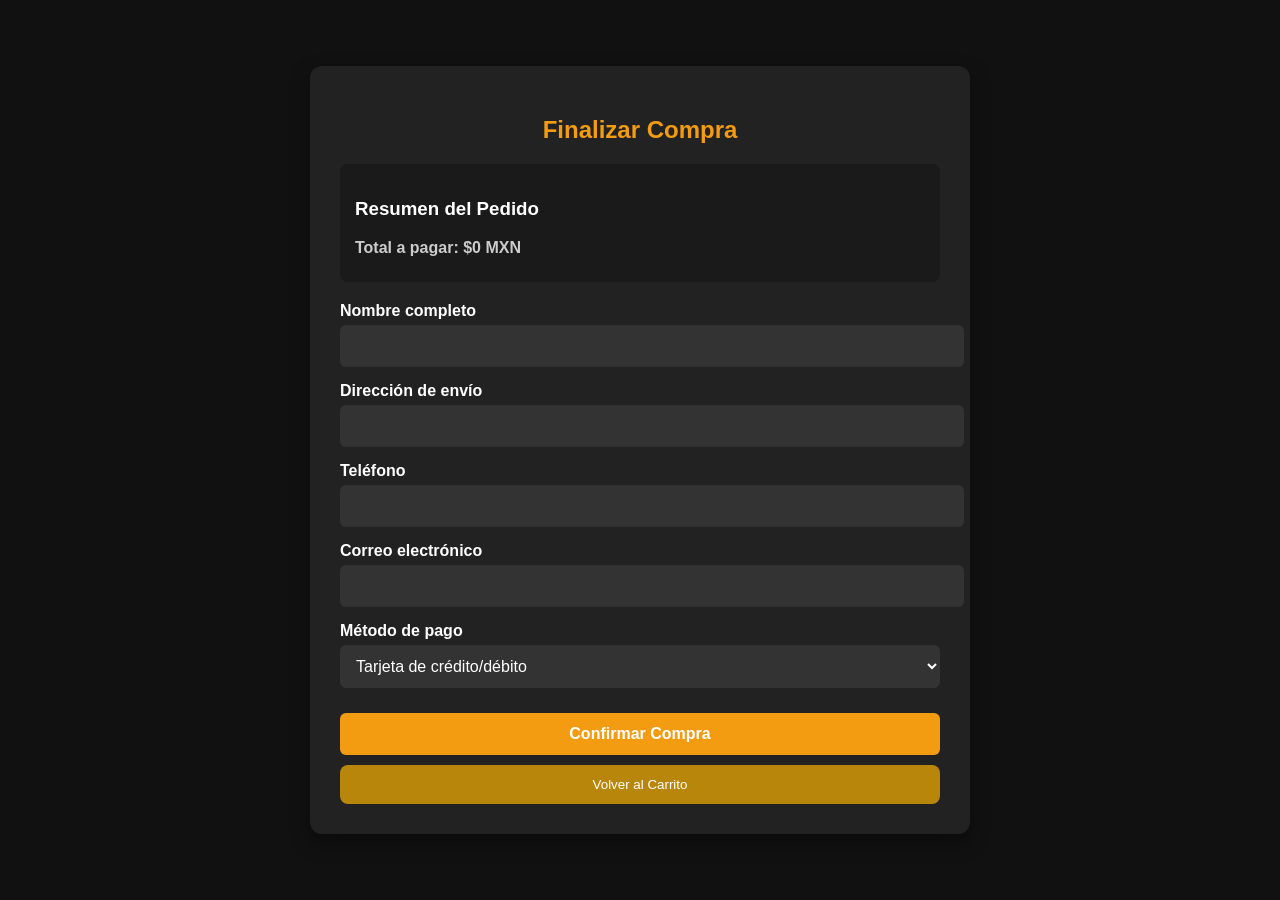
<file: carro.html>
<!DOCTYPE html>
<html lang="es">
<head>
  <meta charset="UTF-8">
  <meta name="viewport" content="width=device-width, initial-scale=1.0">
  <link rel="stylesheet" type="text/css" href="estilos.css">
  <title>Finalizar Compra - CT TOTAL BLACK</title>
  
</head>
<body >

  <div class="checkout-container">
    <h2>Finalizar Compra</h2>

    <!-- Resumen de la Compra -->
    <div class="resumen">
      <h3>Resumen del Pedido</h3>
      <ul id="carrito-resumen">
        <!-- Los productos se mostrarán aquí -->
      </ul>
      <p class="total"><strong>Total a pagar:</strong> $<span id="total-pagar">0</span> MXN</p>
    </div>

    <!-- Formulario de Pago -->
    <form id="formulario-compra" method="post" action="pedi.html">
      <label for="nombre">Nombre completo</label>
      <input type="text" id="nombre" name="nombre" required>

      <label for="direccion">Dirección de envío</label>
      <input type="text" id="direccion" name="direccion" required>

      <label for="telefono">Teléfono</label>
      <input type="tel" id="telefono" name="telefono" required>

      <label for="email">Correo electrónico</label>
      <input type="email" id="email" name="email" required>

      <label for="pago">Método de pago</label>
      <select id="pago" name="pago" required>
        <option value="tarjeta">Tarjeta de crédito/débito</option>
        <option value="transferencia">Transferencia bancaria</option>
        <option value="efectivo">Pago contra entrega</option>
      </select>

      <input type="submit" value="Confirmar Compra">
    </form>

    <!-- Volver al carrito -->
    <button class="btn-volver" onclick="window.history.back()">Volver al Carrito</button>
  </div>

  <script>
    // Cargar el carrito desde localStorage
    let carrito = JSON.parse(localStorage.getItem('carrito')) || [];
    let total = 0;

    // Mostrar los productos del carrito
    const carritoResumen = document.getElementById("carrito-resumen");
    const totalPagar = document.getElementById("total-pagar");

    carrito.forEach(producto => {
      const li = document.createElement("li");
      li.textContent = `${producto.nombre} - $${producto.precio}`;
      carritoResumen.appendChild(li);
      total += producto.precio;
    });

    // Mostrar el total
    totalPagar.textContent = total;

    // Validación del formulario (opcional)
    const formulario = document.getElementById("formulario-compra");

    formulario.addEventListener("submit", function(event) {
      // Verifica que el total sea mayor a cero antes de enviar el formulario
      if (total <= 0) {
        alert("Por favor, añade productos al carrito antes de realizar la compra.");
        event.preventDefault();  // Detiene el envío del formulario
      }
    });
  </script>


      
</body>
</html>
</file>
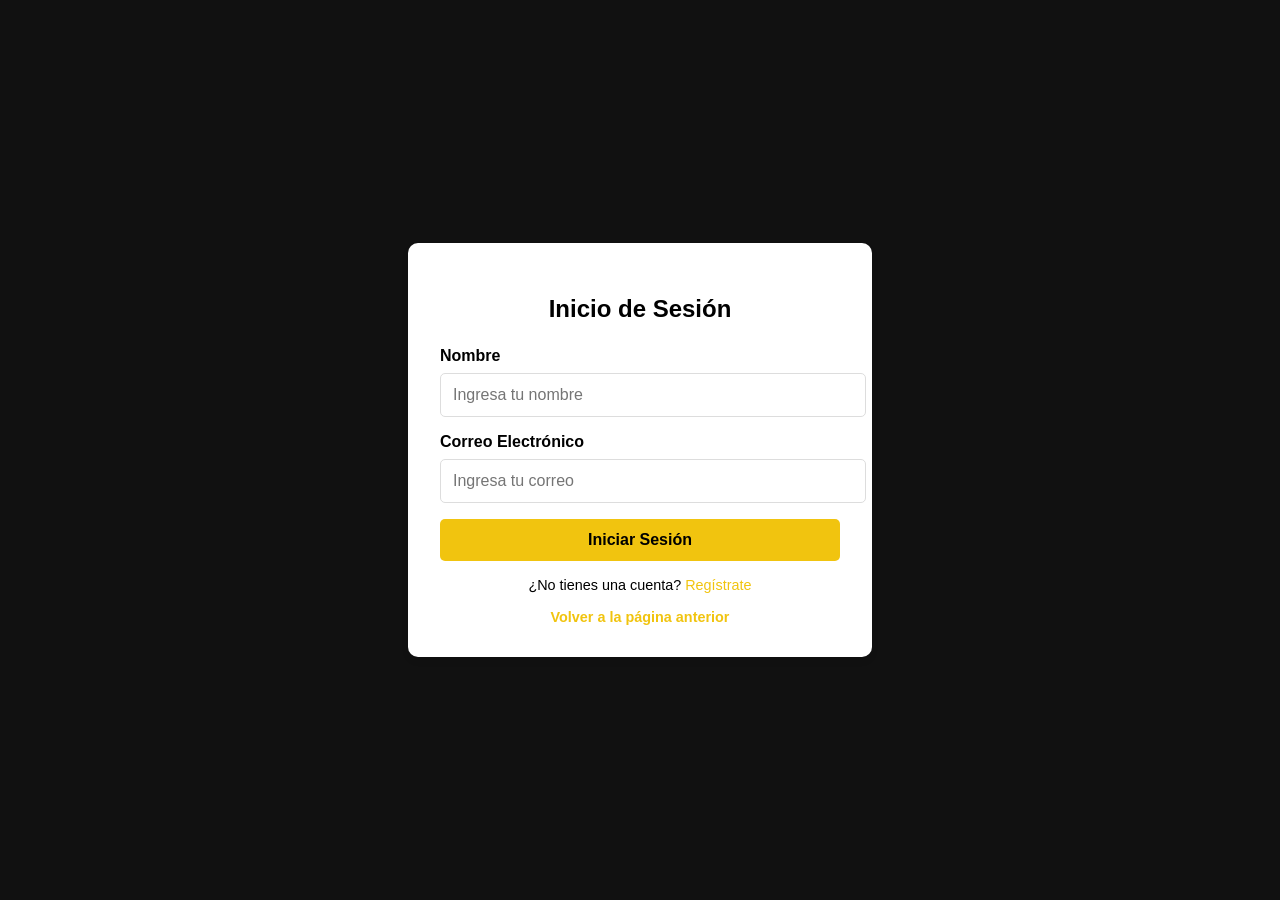
<file: login.html>
<!DOCTYPE html>
<html lang="en">
<head>
    <meta charset="UTF-8">
    <meta name="viewport" content="width=device-width, initial-scale=1.0">
    <title>Inicio de Sesión</title>
    <style>
        body {
            font-family: Arial, sans-serif;
            background-color: #111;
            margin: 0;
            display: flex;
            justify-content: center;
            align-items: center;
            height: 100vh;
        }

        .login-container {
            background: white;
            padding: 2rem;
            border-radius: 10px;
            box-shadow: 0 4px 6px rgba(0, 0, 0, 0.1);
            width: 100%;
            max-width: 400px;
        }

        .login-container h2 {
            margin-bottom: 1.5rem;
            color: #000;
            text-align: center;
        }

        .form-group {
            margin-bottom: 1rem;
        }

        .form-group label {
            display: block;
            margin-bottom: 0.5rem;
            font-weight: bold;
        }

        .form-group input {
            width: 100%;
            padding: 0.75rem;
            border: 1px solid #ddd;
            border-radius: 5px;
            font-size: 1rem;
        }

        .form-group input:focus {
            border-color: #4f46e5;
            outline: none;
            box-shadow: 0 0 4px rgba(79, 70, 229, 0.5);
        }

        .btn {
            display: block;
            width: 100%;
            padding: 0.75rem;
            background-color: #f1c40f;
            color: black;
            border: none;
            border-radius: 5px;
            font-size: 1rem;
            font-weight: bold;
            cursor: pointer;
            text-align: center;
        }

        .btn:hover {
            background-color: #000;
        }

        .footer {
            margin-top: 1rem;
            text-align: center;
            font-size: 0.9rem;
            color: #000;
        }

        .footer a {
            color: #f1c40f;
            text-decoration: none;
        }

        .footer a:hover {
            text-decoration: underline;
        }

        .back-button {
            display: block;
            margin-top: 1rem;
            text-align: center;
            font-size: 0.9rem;
        }

        .back-button a {
            color: #f1c40f;
            text-decoration: none;
            font-weight: bold;
        }

        .back-button a:hover {
            text-decoration: underline;
        }
    </style>
    <script>
        function handleSubmit(event) {
            event.preventDefault();
            alert("Registro completado");
            history.back();
        }
    </script>
</head>
<body>
    <div class="login-container">
        <h2>Inicio de Sesión</h2>
        <form onsubmit="handleSubmit(event)">
            <div class="form-group">
                <label for="name">Nombre</label>
                <input type="text" id="name" name="name" placeholder="Ingresa tu nombre" required>
            </div>
            <div class="form-group">
                <label for="email">Correo Electrónico</label>
                <input type="email" id="email" name="email" placeholder="Ingresa tu correo" required>
            </div>
            <button type="submit" class="btn">Iniciar Sesión</button>
        </form>
        <div class="footer">
            <p>¿No tienes una cuenta? <a href="correo.html">Regístrate</a></p>
        </div>
        <div class="back-button">
            <a href="javascript:history.back()">Volver a la página anterior</a>
        </div>
    </div>
</body>
</html>
</file>
<file: estilos.css>
.registro-container {
  background-color: #fff;
  padding: 30px;
  border-radius: 10px;
  box-shadow: 0 4px 10px rgba(0, 0, 0, 0.15);
  max-width: 400px;
  margin: 30px auto;
  text-align: center;
  font-family: Arial, sans-serif;
}

.registro-container h2 {
  margin-bottom: 20px;
}

.registro-container input[type="email"] {
  padding: 12px;
  width: 90%;
  border: 1px solid #ccc;
  border-radius: 6px;
  margin-bottom: 15px;
  font-size: 16px;
}

.registro-container button {
  background-color: #2ecc71;
  color: white;
  border: none;
  padding: 12px 24px;
  font-size: 16px;
  border-radius: 6px;
  cursor: pointer;
  transition: background-color 0.3s;
}

.registro-container button:hover {
  background-color: #27ae60;
}

.mensaje {
  margin-top: 15px;
  color: #2ecc71;
  font-weight: bold;
}
.registro{
  
}





 body{
      font-family: 'Arial', sans-serif;
      background-color: #111;
      color: #fff;
      margin: 0;
      padding: 0;
      display: flex;
      justify-content: center;
      align-items: center;
      min-height: 100vh;
    }

    .checkout-container {
      background-color: #222;
      padding: 30px;
      border-radius: 12px;
      width: 90%;
      max-width: 600px;
      box-shadow: 0 8px 20px rgba(0, 0, 0, 0.4);
    }

    h2 {
      text-align: center;
      color: #f39c12;
      margin-bottom: 20px;
    }

    .resumen {
      background-color: #1a1a1a;
      padding: 15px;
      border-radius: 8px;
      margin-bottom: 20px;
    }

    .resumen p {
      margin: 10px 0;
      font-size: 16px;
      color: #ccc;
    }

    label {
      display: block;
      margin-top: 15px;
      margin-bottom: 5px;
      font-weight: bold;
    }

    input, select {
      width: 100%;
      padding: 12px;
      border: none;
      border-radius: 6px;
      background-color: #333;
      color: #fff;
      font-size: 16px;
    }

    input[type="submit"] {
      background-color: #f39c12;
      margin-top: 25px;
      font-weight: bold;
      cursor: pointer;
      transition: background-color 0.3s;
    }

    input[type="submit"]:hover {
      background-color: #e67e22;
    }

    .pago-method {
      margin-bottom: 20px;
    }

    .total {
      font-size: 18px;
      font-weight: bold;
      margin-top: 15px;
      color: #fff;
    }

    .btn-volver {
      background-color: darkgoldenrod;
      padding: 12px;
      color: white;
      border: none;
      border-radius: 8px;
      cursor: pointer;
      margin-top: 10px;
      width: 100%;
    }

    .btn-volver:hover {
      background-color: darkgoldenrod;
    }
</file>
